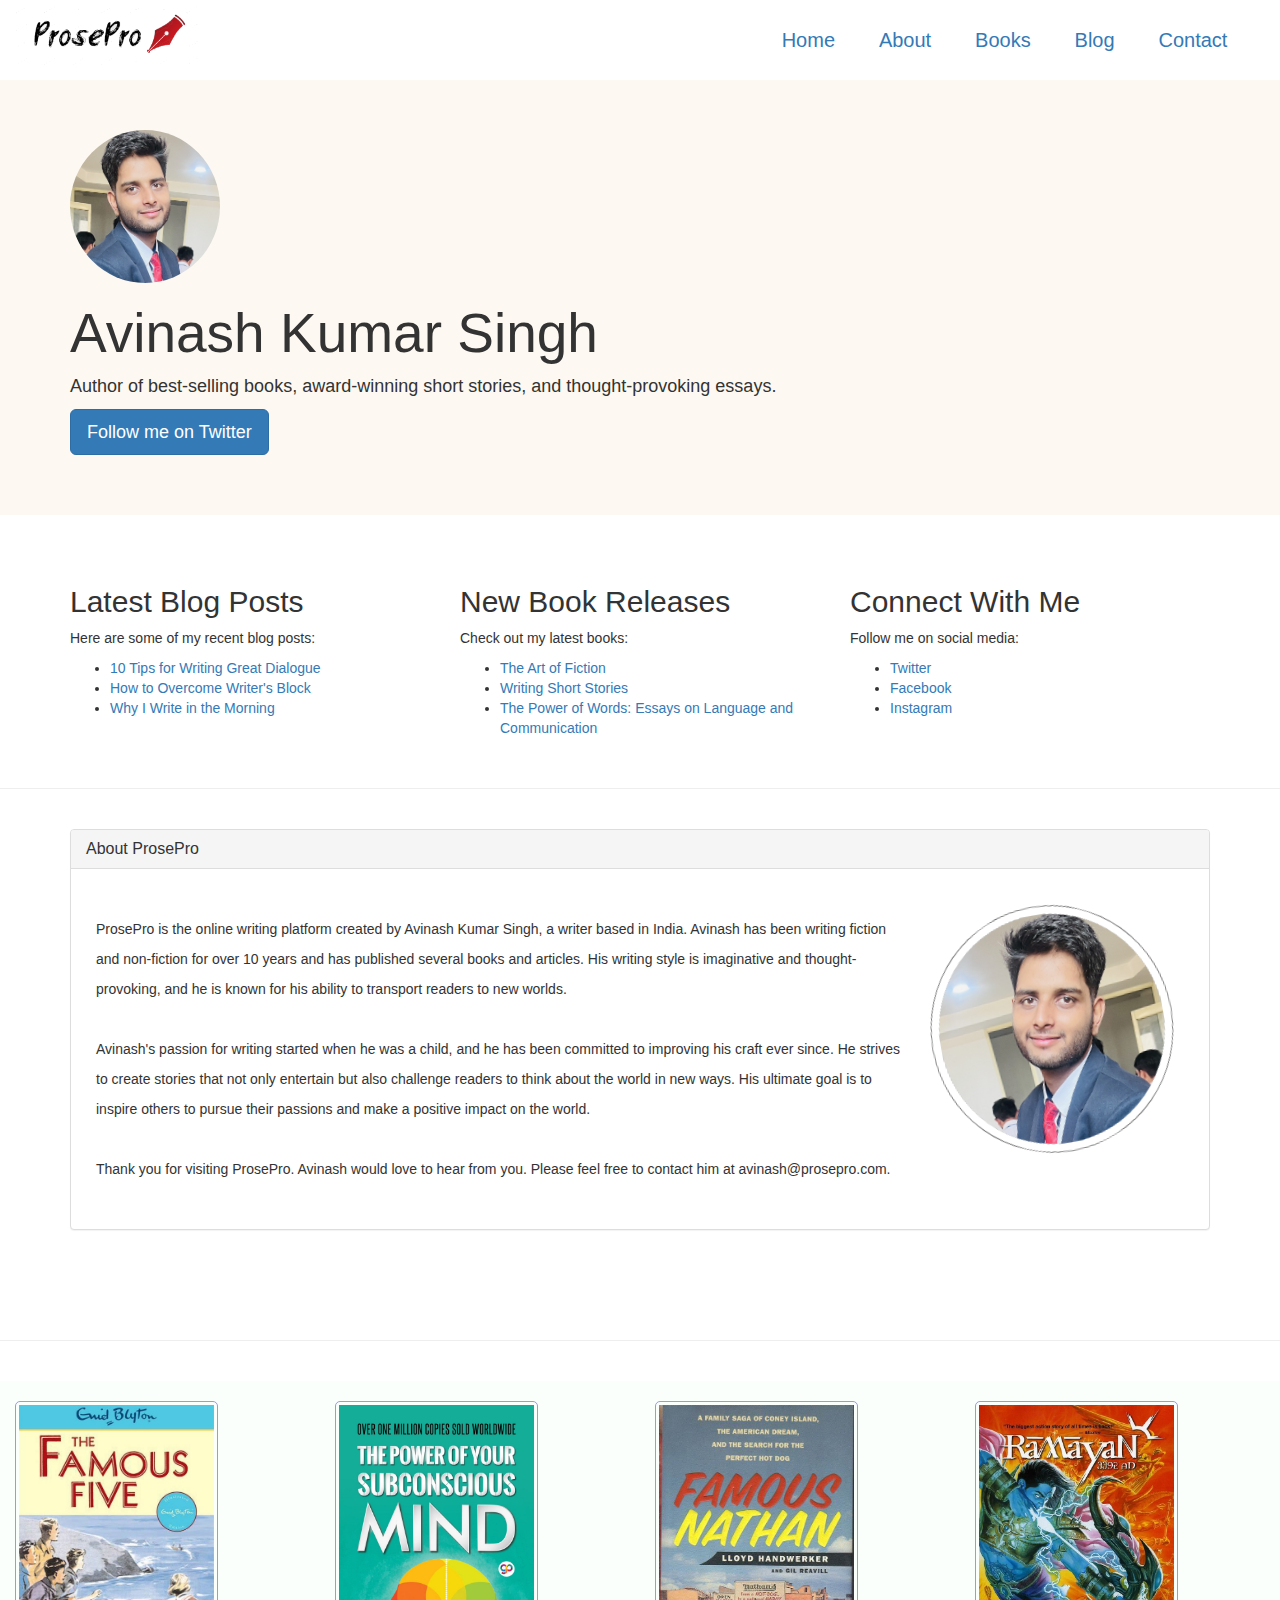
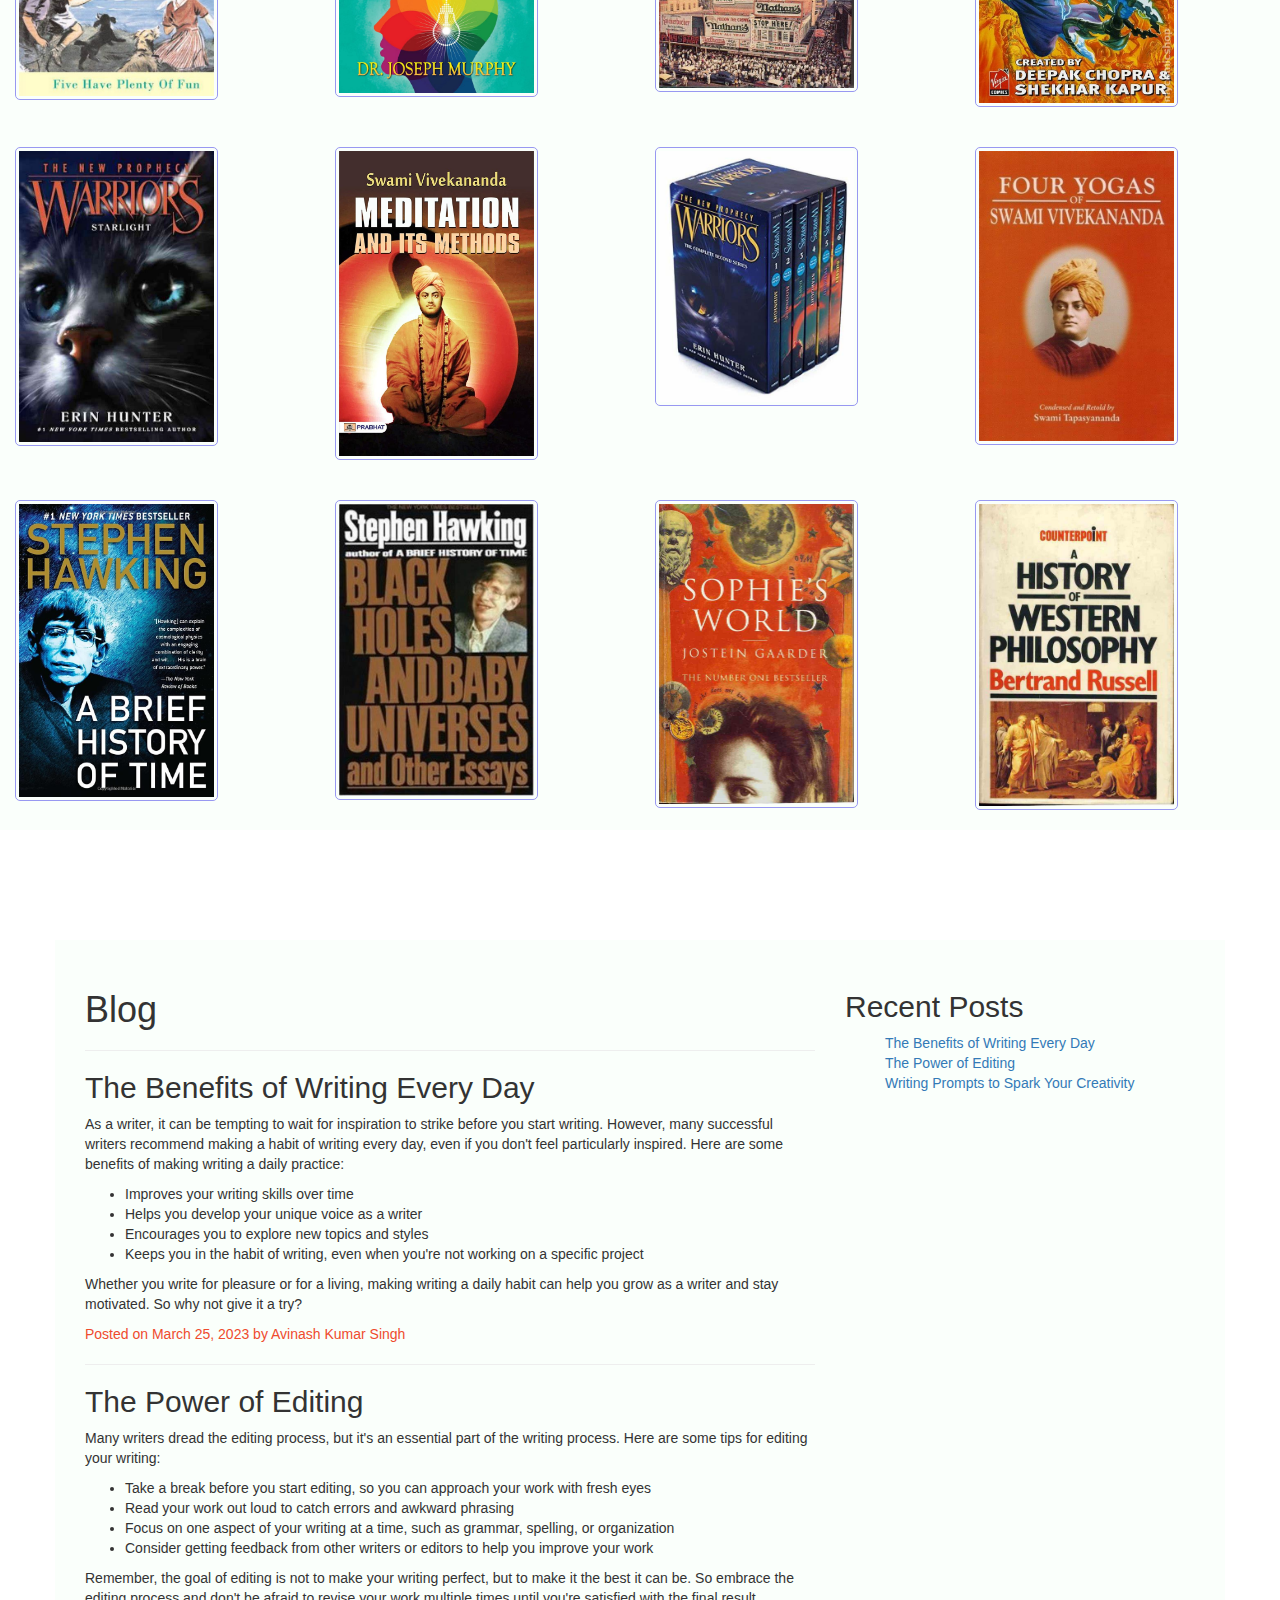
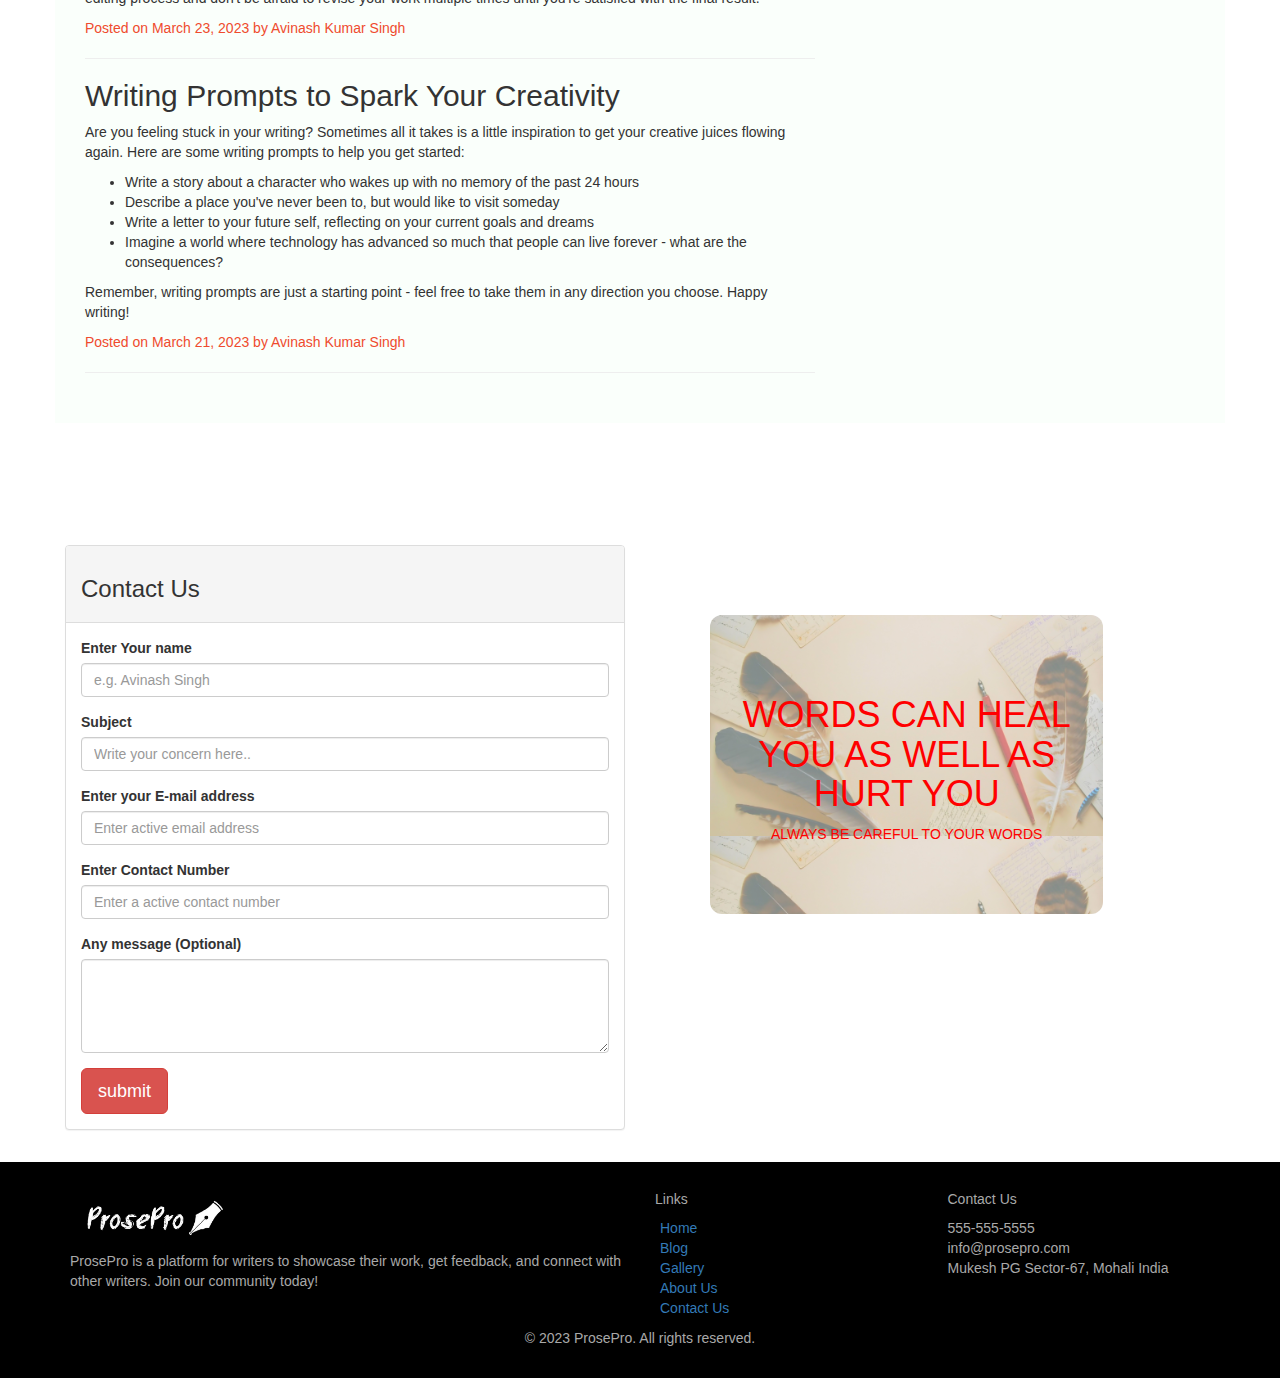
<file: index.html>
<!DOCTYPE html>
<html lang="en">
<head>
  <title>Writer Home Page</title>
  <link rel="stylesheet" href="bootstrap.min.css" type = "text/css">
  <link rel="stylesheet" href="style.css" type = "text/css">
 </head>
<body>

  <div class="home-head">
    <div class="col-md-7 col-sm-12">
      <a href="#"><img src="img/BlackLogo.png" alt="" height="70px"></a>
    </div>
    <ul class="col-md-5 col-sm-12">
      <li><a href="#">Home</a></li>
      <li><a href="about.html">About</a></li>
      <li><a href="gallary.html">Books</a></li>
      <li><a href="blog.html">Blog</a></li>
      <li><a href="contact.html">Contact</a></li>
    </ul>
  </div>
  


<div class="home-main">
  <div class="container">
    <img src="img/writer.jpg" alt="Avinash Kumamr Singh"   >
    <h1>Avinash Kumar Singh</h1>
    <p>Author of best-selling books, award-winning short stories, and thought-provoking essays.</p>
    <p><a class="btn btn-primary btn-lg" href="#" role="button">Follow me on Twitter</a></p>
  </div>
</div>


<div class="container">
  <div class="row">
    <div class="col-md-4">
      <h2>Latest Blog Posts</h2>
      <p>Here are some of my recent blog posts:</p>
      <ul>
        <li><a href="#">10 Tips for Writing Great Dialogue</a></li>
        <li><a href="#">How to Overcome Writer's Block</a></li>
        <li><a href="#">Why I Write in the Morning</a></li>
      </ul>
    </div>
    <div class="col-md-4">
      <h2>New Book Releases</h2>
      <p>Check out my latest books:</p>
      <ul>
        <li><a href="#">The Art of Fiction</a></li>
        <li><a href="#">Writing Short Stories</a></li>
        <li><a href="#">The Power of Words: Essays on Language and Communication</a></li>
      </ul>
    </div>
    <div class="col-md-4">
      <h2>Connect With Me</h2>
      <p>Follow me on social media:</p>
      <ul>
        <li><a href="#">Twitter</a></li>
        <li><a href="#">Facebook</a></li>
        <li><a href="#">Instagram</a></li>
      </ul>
    </div>
  </div>
</div>

<br><hr><br>

<div class="container about-main">
  <div class="panel panel-default">
    <div class="panel-heading">
      <h3 class="panel-title">About ProsePro</h3>
    </div>
    <div class="panel-body">
      <img src="img/writer.jpg"  alt="Avinash Kumar Singh">
      <p>ProsePro is the online writing platform created by Avinash Kumar Singh, a writer based in India. Avinash has been writing fiction and non-fiction for over 10 years and has published several books and articles. His writing style is imaginative and thought-provoking, and he is known for his ability to transport readers to new worlds.</p>
      <p>Avinash's passion for writing started when he was a child, and he has been committed to improving his craft ever since. He strives to create stories that not only entertain but also challenge readers to think about the world in new ways. His ultimate goal is to inspire others to pursue their passions and make a positive impact on the world.</p>
      <p>Thank you for visiting ProsePro. Avinash would love to hear from you. Please feel free to contact him at avinash@prosepro.com.</p>
    </div>
  </div>
</div>

<br><hr><br>

<div class="container-fluid gallary-main">
  <div class="row">
    <div class="col-sm-6 col-md-3">
        <a href="#">
          <img src="img/theFamousFive.jpg" alt="Gallery Image 1">
        </a>
    </div>
    <div class="col-sm-6 col-md-3">
        <a href="#">
          <img src="img/sunconsiousMind.jpg" alt="Gallery Image 2">
        </a>
    </div>
    <div class="col-sm-6 col-md-3">
        <a href="#">
          <img src="img/book3.jpg" alt="Gallery Image 3">
        </a>
    </div>
    <div class="col-sm-6 col-md-3">
        <a href="#">
          <img src="img/book4.jpg" alt="Gallery Image 4">
        </a>
    </div>
  </div>

  <div class="row">
    <div class="col-sm-6 col-md-3">
        <a href="#">
          <img src="img/book5.jpg" alt="Gallery Image 5">
        </a>
    </div>
    <div class="col-sm-6 col-md-3">
        <a href="#">
          <img src="img/book10.jpg" alt="Gallery Image 6">
        </a>
    </div>
    <div class="col-sm-6 col-md-3">   
        <a href="#">
          <img src="img/book6.jpg" alt="Gallery Image 7">
        </a>
    </div>
    <div class="col-sm-6 col-md-3">
        <a href="#">
          <img src="img/book9.jpg" alt="Gallery Image 8">
        </a>
    </div>
  </div>

  <div class="row">
    <div class="col-sm-6 col-md-3">
        <a href="#">
          <img src="img/book7.jpg" alt="Gallery Image 9">
        </a>
    </div>
    <div class="col-sm-6 col-md-3">
        <a href = "#">
            <img src="img/book8.jpg" alt="Gallery Image 10">
        </a>
    </div>
    <div class="col-sm-6 col-md-3">
        <a href="#">
            <img src="img/book11.jpg" alt="Gallery Image 11">
        </a>
    </div>
    
    <div class="col-sm-6 col-md-3">
        <a href="#">
            <img src="img/book12.jpg" alt="Gallery Image 12">
        </a>
    </div>
            
 </div>
    </div>


    <div class="container blog-home">
      <div class="row">
        <div class="col-md-8">
          <h1>Blog</h1>
          <hr>
          <article>
            <h2>The Benefits of Writing Every Day</h2>
            <p>As a writer, it can be tempting to wait for inspiration to strike before you start writing. However, many successful writers recommend making a habit of writing every day, even if you don't feel particularly inspired. Here are some benefits of making writing a daily practice:</p>
            <ul>
              <li>Improves your writing skills over time</li>
              <li>Helps you develop your unique voice as a writer</li>
              <li>Encourages you to explore new topics and styles</li>
              <li>Keeps you in the habit of writing, even when you're not working on a specific project</li>
            </ul>
            <p>Whether you write for pleasure or for a living, making writing a daily habit can help you grow as a writer and stay motivated. So why not give it a try?</p>
            <p class="gray-color">Posted on March 25, 2023 by Avinash Kumar Singh</p>
          </article>
          <hr>
          <article>
            <h2>The Power of Editing</h2>
            <p>Many writers dread the editing process, but it's an essential part of the writing process. Here are some tips for editing your writing:</p>
            <ul>
              <li>Take a break before you start editing, so you can approach your work with fresh eyes</li>
              <li>Read your work out loud to catch errors and awkward phrasing</li>
              <li>Focus on one aspect of your writing at a time, such as grammar, spelling, or organization</li>
              <li>Consider getting feedback from other writers or editors to help you improve your work</li>
            </ul>
            <p>Remember, the goal of editing is not to make your writing perfect, but to make it the best it can be. So embrace the editing process
            and don't be afraid to revise your work multiple times until you're satisfied with the final result.</p>
            <p class="gray-color">Posted on March 23, 2023 by Avinash Kumar Singh</p>
          </article>
            <hr>
          <article>
            <h2>Writing Prompts to Spark Your Creativity</h2>
            <p>Are you feeling stuck in your writing? Sometimes all it takes is a little inspiration to get your creative juices flowing again. Here are some writing prompts to help you get started:</p>
            <ul>
              <li>Write a story about a character who wakes up with no memory of the past 24 hours</li>
              <li>Describe a place you've never been to, but would like to visit someday</li>
              <li>Write a letter to your future self, reflecting on your current goals and dreams</li>
              <li>Imagine a world where technology has advanced so much that people can live forever - what are the consequences?</li>
            </ul>
            <p>Remember, writing prompts are just a starting point - feel free to take them in any direction you choose. Happy writing!</p>
            <p class="gray-color">Posted on March 21, 2023 by Avinash Kumar Singh</p>
          </article>
          <hr>
        </div>
        <div class="col-md-4">
          <h2>Recent Posts</h2>
          <ul type = "none">
            <li><a href="#">The Benefits of Writing Every Day</a></li>
            <li><a href="#">The Power of Editing</a></li>
            <li><a href="#">Writing Prompts to Spark Your Creativity</a></li>
          </ul>
        </div>
                
      </div>
    </div>

    <div class="container-fluid contact-main">
      <div class="col-md-6 col-sm-12">
          <div class="panel panel-default">
              <div class="panel-heading">
                  <h3>Contact Us</h3>
              </div>
              <div class="panel-body">
                  <form action="#" role = "form" class = "form-vertical">
                      <div class="form-group">
                          <label for="name" class="control-label">Enter Your name</label>
                          <input type="text" name="name" id="" class="form-control" placeholder="e.g. Avinash Singh">
                      </div>
  
                      <div class="form-group">
                          <label for="name" class="control-label">Subject</label>
                          <input type="text" name="name" id="" class="form-control" placeholder="Write your concern here..">
                      </div>
  
                      <div class="form-group">
                          <label for="name" class="control-label">Enter your E-mail address</label>
                          <input type="text" name="name" id="" class="form-control" placeholder="Enter active email address">
                      </div>
  
                      <div class="form-group">
                          <label for="name" class="control-label">Enter Contact Number</label>
                          <input type="text" name="name" id="" class="form-control" placeholder="Enter a active contact number">
                      </div>
  
                      <div class="form-group">
                          <label for="name" class="control-label">Any message (Optional) </label>
                          <textarea name="" id="" cols="30" rows="4" class="form-control"></textarea>
                      </div>
  
                      <input type="submit" value="submit" class = "btn btn-danger btn-lg">
  
                      
                  </form>
              </div>
          </div>
      </div>
  
      <div class="col-md-4 col-sm-10 contact-main-right">
          <h1>Words can heal you as well as hurt you</h1>
          <p>always be careful to your words</p>
      </div>
  </div>

<footer>
    <div class="container py-4">
      <div class="row">
        <div class="col-md-6">
          <img src="img/whiteLogo.png" alt="ProsePro" width="170">
          <p>ProsePro is a platform for writers to showcase their work, get feedback, and connect with other writers. Join our community today!</p>
        </div>
        <div class="col-md-3">
          <h5>Links</h5>
          <ul type = "none">
            <li><a href="index.html">Home</a></li>
            <li><a href="blog.html">Blog</a></li>
            <li><a href="gallary.html">Gallery</a></li>
            <li><a href="about.html">About Us</a></li>
            <li><a href="contact.html">Contact Us</a></li>
          </ul>
        </div>
        <div class="col-md-3">
          <h5>Contact Us</h5>
          <ul class="list-unstyled">
            <li><i class="fa fa-phone"></i> 555-555-5555</li>
            <li><i class="fa fa-envelope"></i> info@prosepro.com</li>
            <li><i class="fa fa-map-marker"></i> Mukesh PG Sector-67, Mohali India</li>
          </ul>
        </div>
      </div>
      <div class="row mt-4">
        <div class="col-md-12 text-center">
          <p>&copy; 2023 ProsePro. All rights reserved.</p>
        </div>
      </div>
    </div>
  </footer>
  
</body>
</html>
</file>
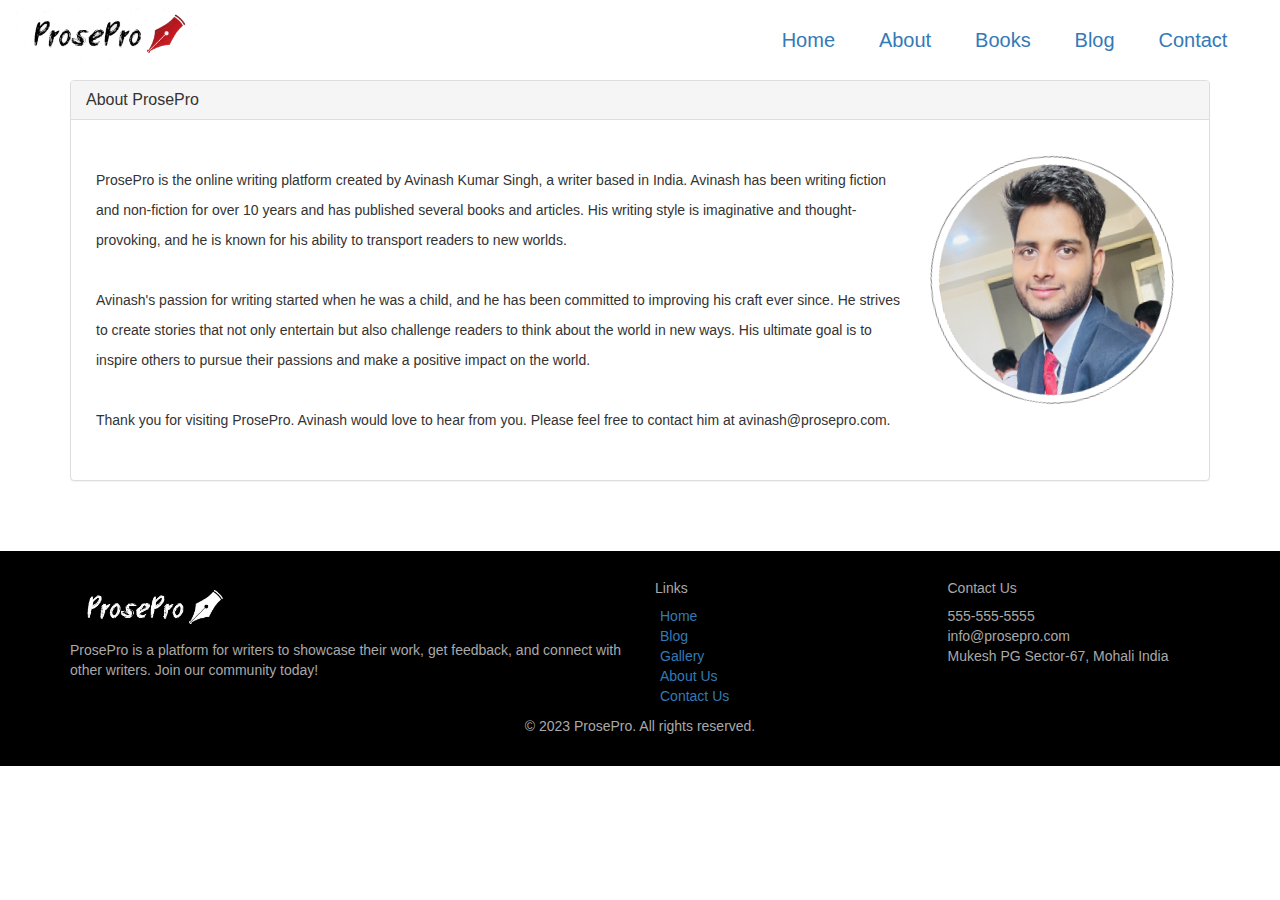
<file: about.html>
<!DOCTYPE html>
<html lang="en">
<head>
  <meta charset="UTF-8">
  <title>About Us | ProsePro</title>
  <link rel="stylesheet" href="bootstrap.min.css" type = "text/css">
  <link rel="stylesheet" href="style.css" type = "text/css">
</head>
<body>

    <div class="home-head">
        <div class="col-md-7 col-sm-12">
          <a href="index.html"><img src="img/BlackLogo.png" alt="" height="70px"></a>
        </div>
        <ul class="col-md-5 col-sm-12">
          <li><a href="index.html">Home</a></li>
          <li><a href="about.html">About</a></li>
          <li><a href="gallary.html">Books</a></li>
          <li><a href="blog.html">Blog</a></li>
          <li><a href="contact.html">Contact</a></li>
        </ul>
      </div>
    
<div class="container about-main">
  <div class="panel panel-default">
    <div class="panel-heading">
      <h3 class="panel-title">About ProsePro</h3>
    </div>
    <div class="panel-body">
      <img src="img/writer.jpg"  alt="Avinash Kumar Singh">
      <p>ProsePro is the online writing platform created by Avinash Kumar Singh, a writer based in India. Avinash has been writing fiction and non-fiction for over 10 years and has published several books and articles. His writing style is imaginative and thought-provoking, and he is known for his ability to transport readers to new worlds.</p>
      <p>Avinash's passion for writing started when he was a child, and he has been committed to improving his craft ever since. He strives to create stories that not only entertain but also challenge readers to think about the world in new ways. His ultimate goal is to inspire others to pursue their passions and make a positive impact on the world.</p>
      <p>Thank you for visiting ProsePro. Avinash would love to hear from you. Please feel free to contact him at avinash@prosepro.com.</p>
    </div>
  </div>
</div>

<footer>
    <div class="container py-4">
      <div class="row">
        <div class="col-md-6">
          <img src="img/whiteLogo.png" alt="ProsePro" width="170">
          <p>ProsePro is a platform for writers to showcase their work, get feedback, and connect with other writers. Join our community today!</p>
        </div>
        <div class="col-md-3">
          <h5>Links</h5>
          <ul type = "none">
            <li><a href="index.html">Home</a></li>
            <li><a href="blog.html">Blog</a></li>
            <li><a href="gallary.html">Gallery</a></li>
            <li><a href="about.html">About Us</a></li>
            <li><a href="contact.html">Contact Us</a></li>
          </ul>
        </div>
        <div class="col-md-3">
          <h5>Contact Us</h5>
          <ul class="list-unstyled">
            <li><i class="fa fa-phone"></i> 555-555-5555</li>
            <li><i class="fa fa-envelope"></i> info@prosepro.com</li>
            <li><i class="fa fa-map-marker"></i> Mukesh PG Sector-67, Mohali India</li>
          </ul>
        </div>
      </div>
      <div class="row mt-4">
        <div class="col-md-12 text-center">
          <p>&copy; 2023 ProsePro. All rights reserved.</p>
        </div>
      </div>
    </div>
  </footer>

</body>
</html>
</file>
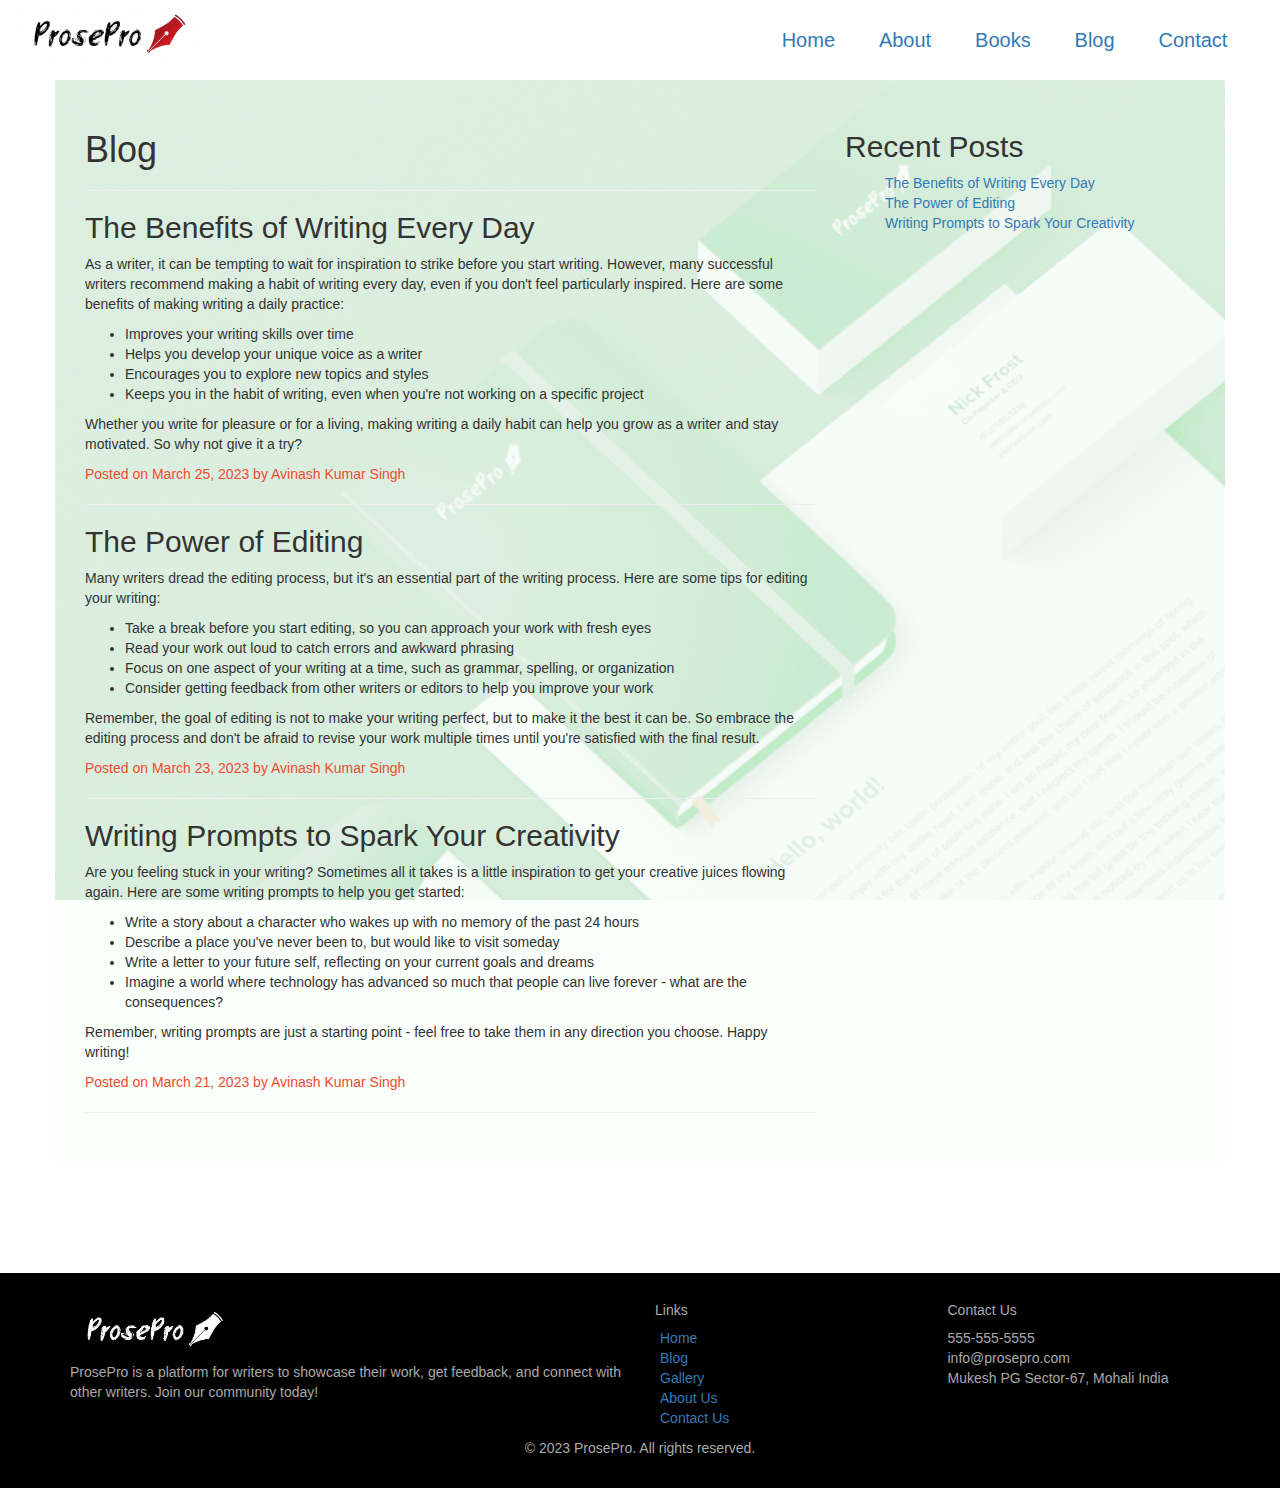
<file: blog.html>
<!DOCTYPE html>
<html>
<head>
  <title>ProsePro - Blog</title>
  <meta name="viewport" content="width=device-width, initial-scale=1">
  <link rel="stylesheet" href="https://maxcdn.bootstrapcdn.com/bootstrap/3.4.1/css/bootstrap.min.css">
  <link rel="stylesheet" href="style.css">
</head>
<body>

    <div class="home-head">
        <div class="col-md-7 col-sm-12">
          <a href="index.html"><img src="img/BlackLogo.png" alt="" height="70px"></a>
        </div>
        <ul class="col-md-5 col-sm-12">
          <li><a href="index.html">Home</a></li>
          <li><a href="about.html">About</a></li>
          <li><a href="gallary.html">Books</a></li>
          <li><a href="blog.html">Blog</a></li>
          <li><a href="contact.html">Contact</a></li>
        </ul>
      </div>
      
      
<div class="container blog-home">
  <div class="row">
    <div class="col-md-8">
      <h1>Blog</h1>
      <hr>
      <article>
        <h2>The Benefits of Writing Every Day</h2>
        <p>As a writer, it can be tempting to wait for inspiration to strike before you start writing. However, many successful writers recommend making a habit of writing every day, even if you don't feel particularly inspired. Here are some benefits of making writing a daily practice:</p>
        <ul>
          <li>Improves your writing skills over time</li>
          <li>Helps you develop your unique voice as a writer</li>
          <li>Encourages you to explore new topics and styles</li>
          <li>Keeps you in the habit of writing, even when you're not working on a specific project</li>
        </ul>
        <p>Whether you write for pleasure or for a living, making writing a daily habit can help you grow as a writer and stay motivated. So why not give it a try?</p>
        <p class="gray-color">Posted on March 25, 2023 by Avinash Kumar Singh</p>
      </article>
      <hr>
      <article>
        <h2>The Power of Editing</h2>
        <p>Many writers dread the editing process, but it's an essential part of the writing process. Here are some tips for editing your writing:</p>
        <ul>
          <li>Take a break before you start editing, so you can approach your work with fresh eyes</li>
          <li>Read your work out loud to catch errors and awkward phrasing</li>
          <li>Focus on one aspect of your writing at a time, such as grammar, spelling, or organization</li>
          <li>Consider getting feedback from other writers or editors to help you improve your work</li>
        </ul>
        <p>Remember, the goal of editing is not to make your writing perfect, but to make it the best it can be. So embrace the editing process
            and don't be afraid to revise your work multiple times until you're satisfied with the final result.</p>
            <p class="gray-color">Posted on March 23, 2023 by Avinash Kumar Singh</p>
            </article>
            <hr>
            <article>
            <h2>Writing Prompts to Spark Your Creativity</h2>
            <p>Are you feeling stuck in your writing? Sometimes all it takes is a little inspiration to get your creative juices flowing again. Here are some writing prompts to help you get started:</p>
            <ul>
            <li>Write a story about a character who wakes up with no memory of the past 24 hours</li>
            <li>Describe a place you've never been to, but would like to visit someday</li>
            <li>Write a letter to your future self, reflecting on your current goals and dreams</li>
            <li>Imagine a world where technology has advanced so much that people can live forever - what are the consequences?</li>
            </ul>
            <p>Remember, writing prompts are just a starting point - feel free to take them in any direction you choose. Happy writing!</p>
            <p class="gray-color">Posted on March 21, 2023 by Avinash Kumar Singh</p>
            </article>
            <hr>
            </div>
            <div class="col-md-4">
            <h2>Recent Posts</h2>
            <ul type = "none">
            <li><a href="#">The Benefits of Writing Every Day</a></li>
            <li><a href="#">The Power of Editing</a></li>
            <li><a href="#">Writing Prompts to Spark Your Creativity</a></li>
            </ul>
            </div>
            
              </div>
            </div>
            <footer>
                <div class="container py-4">
                  <div class="row">
                    <div class="col-md-6">
                      <img src="img/whiteLogo.png" alt="ProsePro" width="170">
                      <p>ProsePro is a platform for writers to showcase their work, get feedback, and connect with other writers. Join our community today!</p>
                    </div>
                    <div class="col-md-3">
                      <h5>Links</h5>
                      <ul type = "none">
                        <li><a href="index.html">Home</a></li>
                        <li><a href="blog.html">Blog</a></li>
                        <li><a href="gallary.html">Gallery</a></li>
                        <li><a href="about.html">About Us</a></li>
                        <li><a href="contact.html">Contact Us</a></li>
                      </ul>
                    </div>
                    <div class="col-md-3">
                      <h5>Contact Us</h5>
                      <ul class="list-unstyled">
                        <li><i class="fa fa-phone"></i> 555-555-5555</li>
                        <li><i class="fa fa-envelope"></i> info@prosepro.com</li>
                        <li><i class="fa fa-map-marker"></i> Mukesh PG Sector-67, Mohali India</li>
                      </ul>
                    </div>
                  </div>
                  <div class="row mt-4">
                    <div class="col-md-12 text-center">
                      <p>&copy; 2023 ProsePro. All rights reserved.</p>
                    </div>
                  </div>
                </div>
              </footer>
            </body>
            </html>
</file>
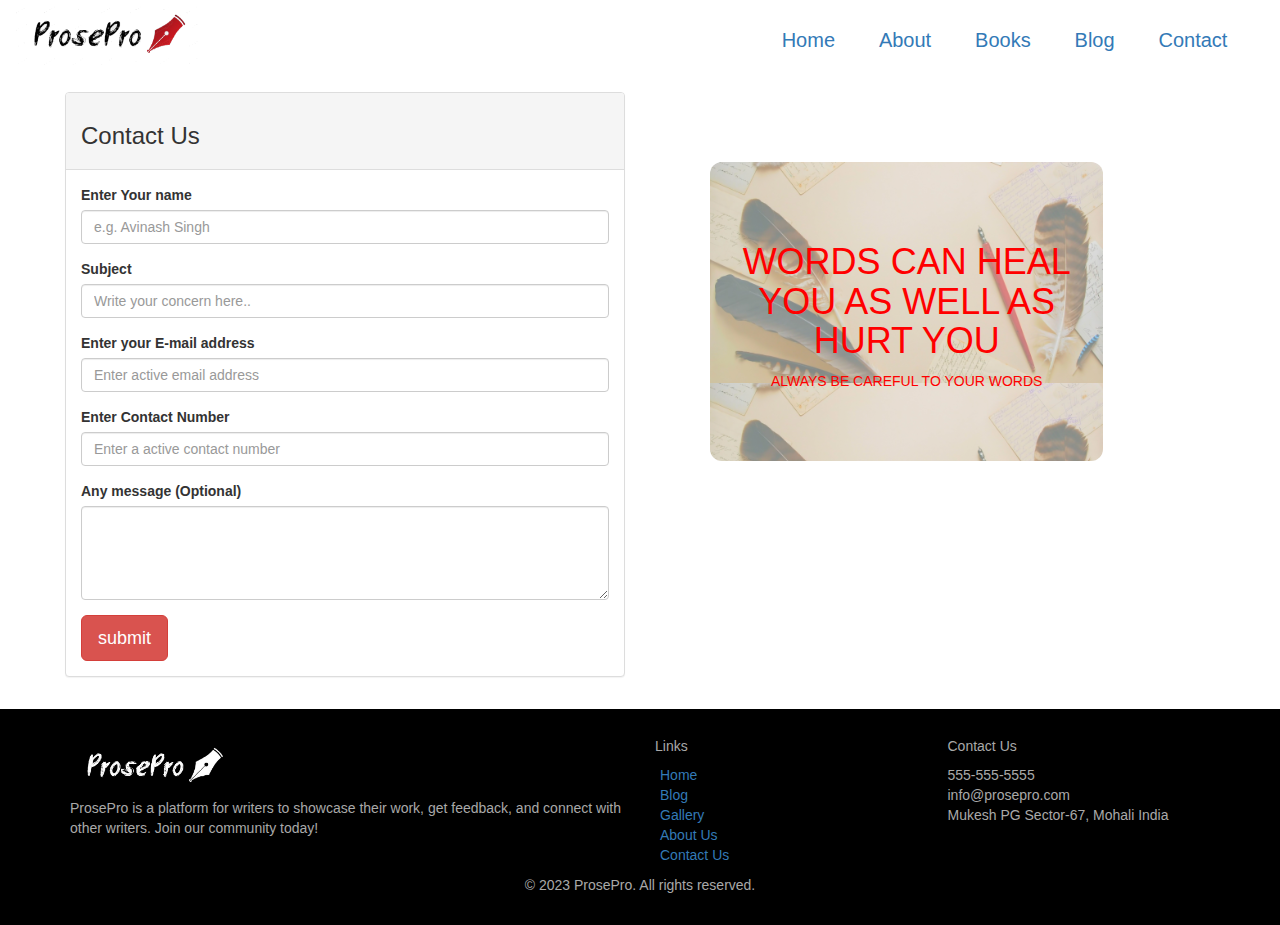
<file: contact.html>
<!DOCTYPE html>
<html lang="en">
<head>
  <title>Writer Home Page</title>
  <link rel="stylesheet" href="bootstrap.min.css" type = "text/css">
  <link rel="stylesheet" href="style.css" type = "text/css">
 </head>
<body>

  <div class="home-head">
    <div class="col-md-7 col-sm-12">
      <a href="index.html"><img src="img/BlackLogo.png" alt="" height="70px"></a>
    </div>
    <ul class="col-md-5 col-sm-12">
      <li><a href="index.html">Home</a></li>
      <li><a href="about.html">About</a></li>
      <li><a href="gallary.html">Books</a></li>
      <li><a href="blog.html">Blog</a></li>
      <li><a href="contact.html">Contact</a></li>
    </ul>
  </div>
  
<div class="container-fluid contact-main">
    <div class="col-md-6 col-sm-12">
        <div class="panel panel-default">
            <div class="panel-heading">
                <h3>Contact Us</h3>
            </div>
            <div class="panel-body">
                <form action="#" role = "form" class = "form-vertical">
                    <div class="form-group">
                        <label for="name" class="control-label">Enter Your name</label>
                        <input type="text" name="name" id="" class="form-control" placeholder="e.g. Avinash Singh">
                    </div>

                    <div class="form-group">
                        <label for="name" class="control-label">Subject</label>
                        <input type="text" name="name" id="" class="form-control" placeholder="Write your concern here..">
                    </div>

                    <div class="form-group">
                        <label for="name" class="control-label">Enter your E-mail address</label>
                        <input type="text" name="name" id="" class="form-control" placeholder="Enter active email address">
                    </div>

                    <div class="form-group">
                        <label for="name" class="control-label">Enter Contact Number</label>
                        <input type="text" name="name" id="" class="form-control" placeholder="Enter a active contact number">
                    </div>

                    <div class="form-group">
                        <label for="name" class="control-label">Any message (Optional) </label>
                        <textarea name="" id="" cols="30" rows="4" class="form-control"></textarea>
                    </div>

                    <input type="submit" value="submit" class = "btn btn-danger btn-lg">

                    
                </form>
            </div>
        </div>
    </div>

    <div class="col-md-4 col-sm-10 contact-main-right">
        <h1>Words can heal you as well as hurt you</h1>
        <p>always be careful to your words</p>
    </div>
</div>


<footer>
    <div class="container py-4">
      <div class="row">
        <div class="col-md-6">
          <img src="img/whiteLogo.png" alt="ProsePro" width="170">
          <p>ProsePro is a platform for writers to showcase their work, get feedback, and connect with other writers. Join our community today!</p>
        </div>
        <div class="col-md-3">
          <h5>Links</h5>
          <ul type = "none">
            <li><a href="index.html">Home</a></li>
            <li><a href="blog.html">Blog</a></li>
            <li><a href="gallary.html">Gallery</a></li>
            <li><a href="about.html">About Us</a></li>
            <li><a href="contact.html">Contact Us</a></li>
          </ul>
        </div>
        <div class="col-md-3">
          <h5>Contact Us</h5>
          <ul class="list-unstyled">
            <li><i class="fa fa-phone"></i> 555-555-5555</li>
            <li><i class="fa fa-envelope"></i> info@prosepro.com</li>
            <li><i class="fa fa-map-marker"></i> Mukesh PG Sector-67, Mohali India</li>
          </ul>
        </div>
      </div>
      <div class="row mt-4">
        <div class="col-md-12 text-center">
          <p>&copy; 2023 ProsePro. All rights reserved.</p>
        </div>
      </div>
    </div>
  </footer>
</body>
</html>
</file>
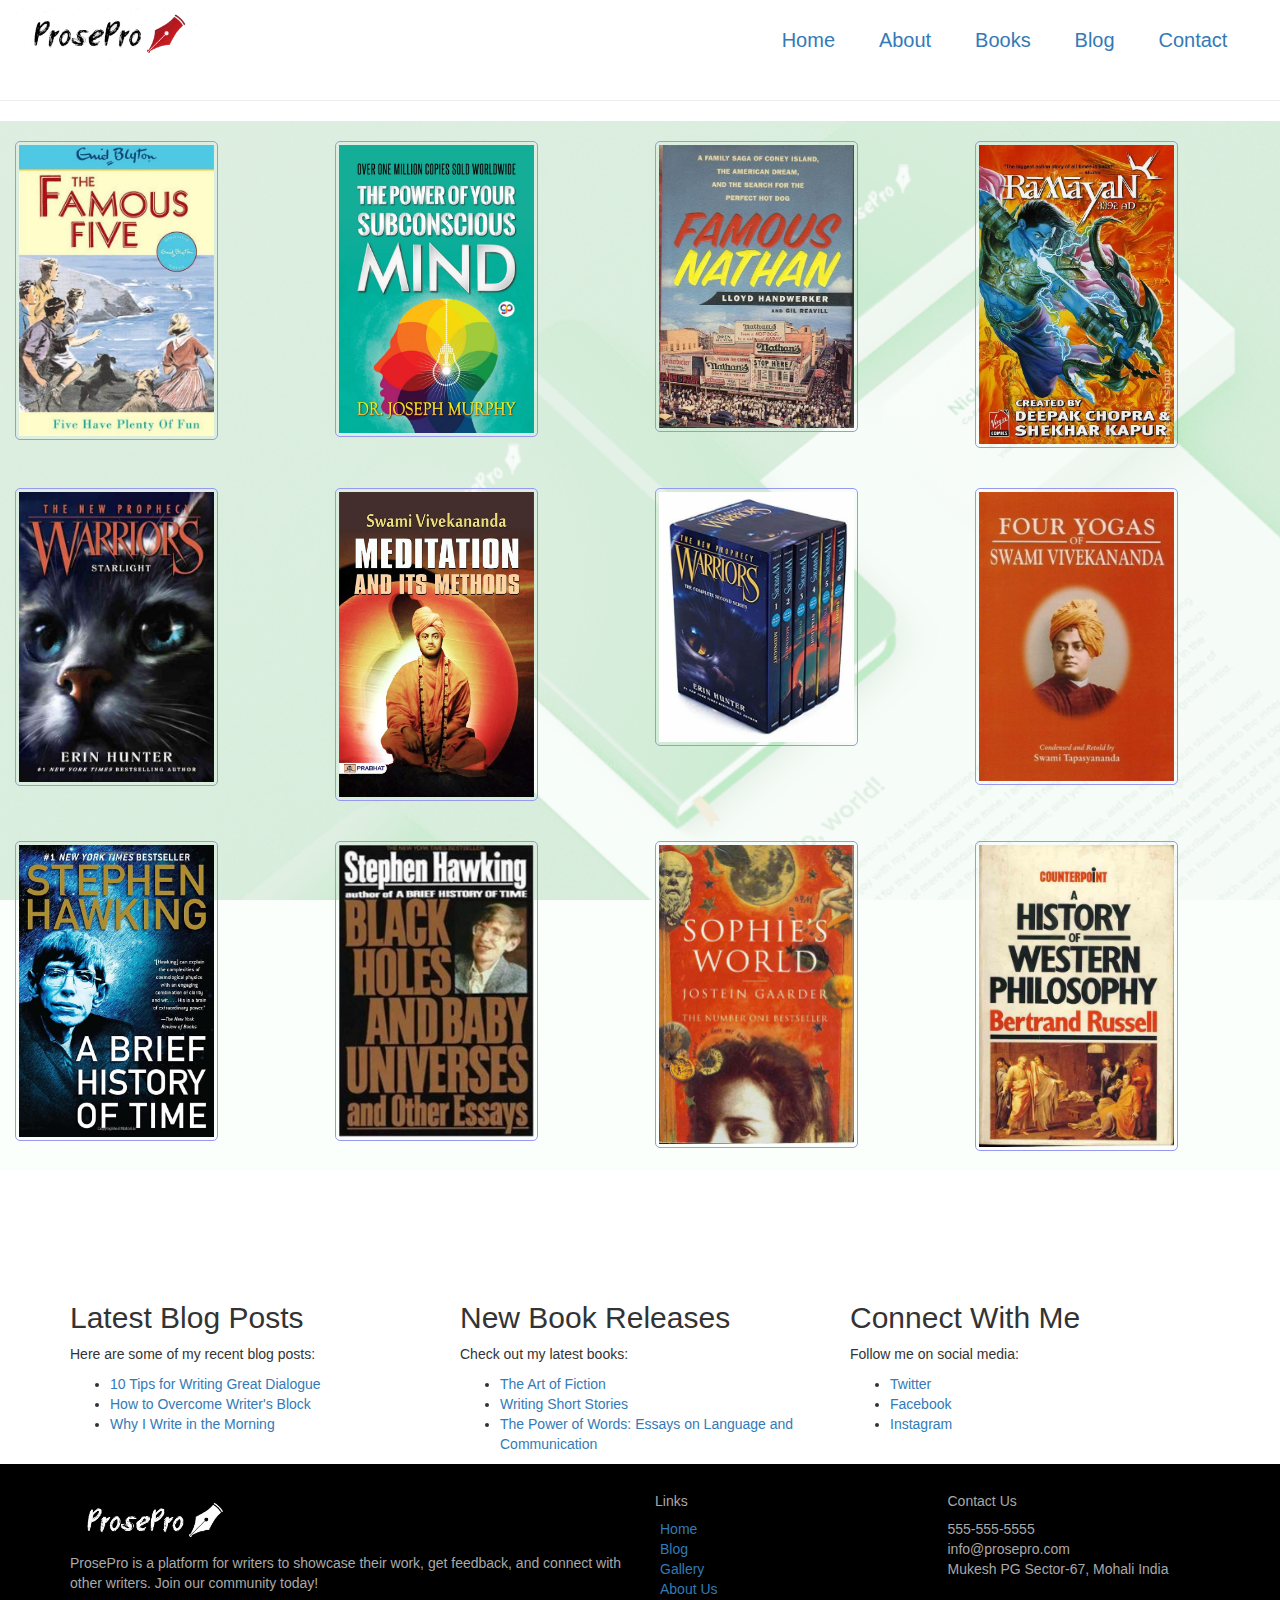
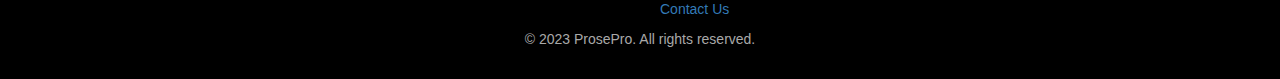
<file: gallary.html>
<!DOCTYPE html>
<html lang="en">
<head>
  <meta charset="UTF-8">
  <title>Gallery | ProsePro</title>
  <link rel="stylesheet" href="bootstrap.min.css" type = "text/css">
  <link rel="stylesheet" href="style.css" type = "text/css">
 </head>
<body>

    <div class="home-head">
        <div class="col-md-7 col-sm-12">
          <a href="index.html"><img src="img/BlackLogo.png" alt="" height="70px"></a>
        </div>
        <ul class="col-md-5 col-sm-12">
          <li><a href="index.html">Home</a></li>
          <li><a href="about.html">About</a></li>
          <li><a href="gallary.html">Books</a></li>
          <li><a href="blog.html">Blog</a></li>
          <li><a href="contact.html">Contact</a></li>
        </ul>
      </div><hr>
      

<div class="container-fluid gallary-main">
  <div class="row">
    <div class="col-sm-6 col-md-3">
        <a href="#">
          <img src="img/theFamousFive.jpg" alt="Gallery Image 1">
        </a>
    </div>
    <div class="col-sm-6 col-md-3">
        <a href="#">
          <img src="img/sunconsiousMind.jpg" alt="Gallery Image 2">
        </a>
    </div>
    <div class="col-sm-6 col-md-3">
        <a href="#">
          <img src="img/book3.jpg" alt="Gallery Image 3">
        </a>
    </div>
    <div class="col-sm-6 col-md-3">
        <a href="#">
          <img src="img/book4.jpg" alt="Gallery Image 4">
        </a>
    </div>
  </div>

  <div class="row">
    <div class="col-sm-6 col-md-3">
        <a href="#">
          <img src="img/book5.jpg" alt="Gallery Image 5">
        </a>
    </div>
    <div class="col-sm-6 col-md-3">
        <a href="#">
          <img src="img/book10.jpg" alt="Gallery Image 6">
        </a>
    </div>
    <div class="col-sm-6 col-md-3">   
        <a href="#">
          <img src="img/book6.jpg" alt="Gallery Image 7">
        </a>
    </div>
    <div class="col-sm-6 col-md-3">
        <a href="#">
          <img src="img/book9.jpg" alt="Gallery Image 8">
        </a>
    </div>
  </div>

  <div class="row">
    <div class="col-sm-6 col-md-3">
        <a href="#">
          <img src="img/book7.jpg" alt="Gallery Image 9">
        </a>
    </div>
    <div class="col-sm-6 col-md-3">
        <a href = "#">
            <img src="img/book8.jpg" alt="Gallery Image 10">
        </a>
    </div>
    <div class="col-sm-6 col-md-3">
        <a href="#">
            <img src="img/book11.jpg" alt="Gallery Image 11">
        </a>
    </div>
    
    <div class="col-sm-6 col-md-3">
        <a href="#">
            <img src="img/book12.jpg" alt="Gallery Image 12">
        </a>
    </div>
            
 </div>
    </div>
            <div class="container">
                <div class="row">
                  <div class="col-md-4">
                    <h2>Latest Blog Posts</h2>
                    <p>Here are some of my recent blog posts:</p>
                    <ul>
                      <li><a href="#">10 Tips for Writing Great Dialogue</a></li>
                      <li><a href="#">How to Overcome Writer's Block</a></li>
                      <li><a href="#">Why I Write in the Morning</a></li>
                    </ul>
                  </div>
                  <div class="col-md-4">
                    <h2>New Book Releases</h2>
                    <p>Check out my latest books:</p>
                    <ul>
                      <li><a href="#">The Art of Fiction</a></li>
                      <li><a href="#">Writing Short Stories</a></li>
                      <li><a href="#">The Power of Words: Essays on Language and Communication</a></li>
                    </ul>
                  </div>
                  <div class="col-md-4">
                    <h2>Connect With Me</h2>
                    <p>Follow me on social media:</p>
                    <ul>
                      <li><a href="#">Twitter</a></li>
                      <li><a href="#">Facebook</a></li>
                      <li><a href="#">Instagram</a></li>
                    </ul>
                  </div>
                </div>
              </div>
              
              <!-- Footer section -->
              <footer>
                <div class="container py-4">
                  <div class="row">
                    <div class="col-md-6">
                      <img src="img/whiteLogo.png" alt="ProsePro" width="170">
                      <p>ProsePro is a platform for writers to showcase their work, get feedback, and connect with other writers. Join our community today!</p>
                    </div>
                    <div class="col-md-3">
                      <h5>Links</h5>
                      <ul type = "none">
                        <li><a href="index.html">Home</a></li>
                        <li><a href="blog.html">Blog</a></li>
                        <li><a href="gallary.html">Gallery</a></li>
                        <li><a href="about.html">About Us</a></li>
                        <li><a href="contact.html">Contact Us</a></li>
                      </ul>
                    </div>
                    <div class="col-md-3">
                      <h5>Contact Us</h5>
                      <ul class="list-unstyled">
                        <li><i class="fa fa-phone"></i> 555-555-5555</li>
                        <li><i class="fa fa-envelope"></i> info@prosepro.com</li>
                        <li><i class="fa fa-map-marker"></i> Mukesh PG Sector-67, Mohali India</li>
                      </ul>
                    </div>
                  </div>
                  <div class="row mt-4">
                    <div class="col-md-12 text-center">
                      <p>&copy; 2023 ProsePro. All rights reserved.</p>
                    </div>
                  </div>
                </div>
              </footer>
            </body>
            </html>
</file>
<file: style.css>
.home-head{
    min-height: 80px;
}

    .home-head li{
        display: inline-block;
        margin: 0px 20px;
        font-size: 20px;
        line-height: 80px;
    }
.home-main{
    background-color: rgb(253, 249, 242);
    padding: 50px;
    margin-bottom: 50px;
}.home-main img{
    border-radius: 50%;
    width:150px;
}.home-main h1{
    font-size: 55px;
}.home-main p{
    font-size: 18px;
}




/* about us 
 */

 .about-main{
    margin-bottom: 50px;

 }
 .about-main img{
    height: 230px;
    border-radius: 50%;
    transform: rotateY(180deg) rotateZ(10deg);
    float: right;
    margin: 30px;
    box-shadow:  0 0 0 8px rgb(255, 255, 255), 0 0 0 8.5px rgb(37, 37, 37);
 }.about-main p{
    line-height: 30px;
    margin: 30px 10px;
 }


 /* gallary style  */

 .gallary-main{
    background-image: url(img/bgimg.png);
    background-attachment: fixed;
    background-size: cover;
    background-color: rgba(249, 255, 251, 0.911);
    background-blend-mode: color-burn;
    margin-bottom: 110px;
    

 }

 .gallary-main img{
    width: 100%;
    height: 100%;
    padding: 3px;
 }
 .gallary-main a{
    border: 1px solid rgb(152, 152, 241);
    display: block;
    text-align: center;
    width: 70%;
    margin: 20px 0px;
    border-radius: 5px;
    height: 70%;
 }
 .gray-color{
    color: rgb(239, 75, 46);
 }


 /* blog page  */

 .blog-home{
    background-image: url(img/bgimg.png);
    background-attachment: fixed;
    background-size: cover;
    background-color: rgba(249, 255, 251, 0.911);
    background-blend-mode: color-burn;
    margin-bottom: 110px;
    padding: 30px;
 }


 /* contact us page  */

 .contact-main{
    padding: 12px 50px;
 }
 .contact-main-right{
    margin: 70px;
    padding: 60px 30px;
    text-align: center;
    text-transform: uppercase;
    background-color: rgba(209, 224, 255, 0.604);
    color: rgb(255, 0, 0);
    border-radius: 12px;
    background-image: url(img/bgimg.webp);
    background-size: contain;
    background-blend-mode: color;

 }



 /* footer  */
 footer{
    background-color: black;
    padding: 20px;
    color: rgb(169, 169, 169);
}
footer ul{
    padding-inline-start: 5px;
}
</file>
